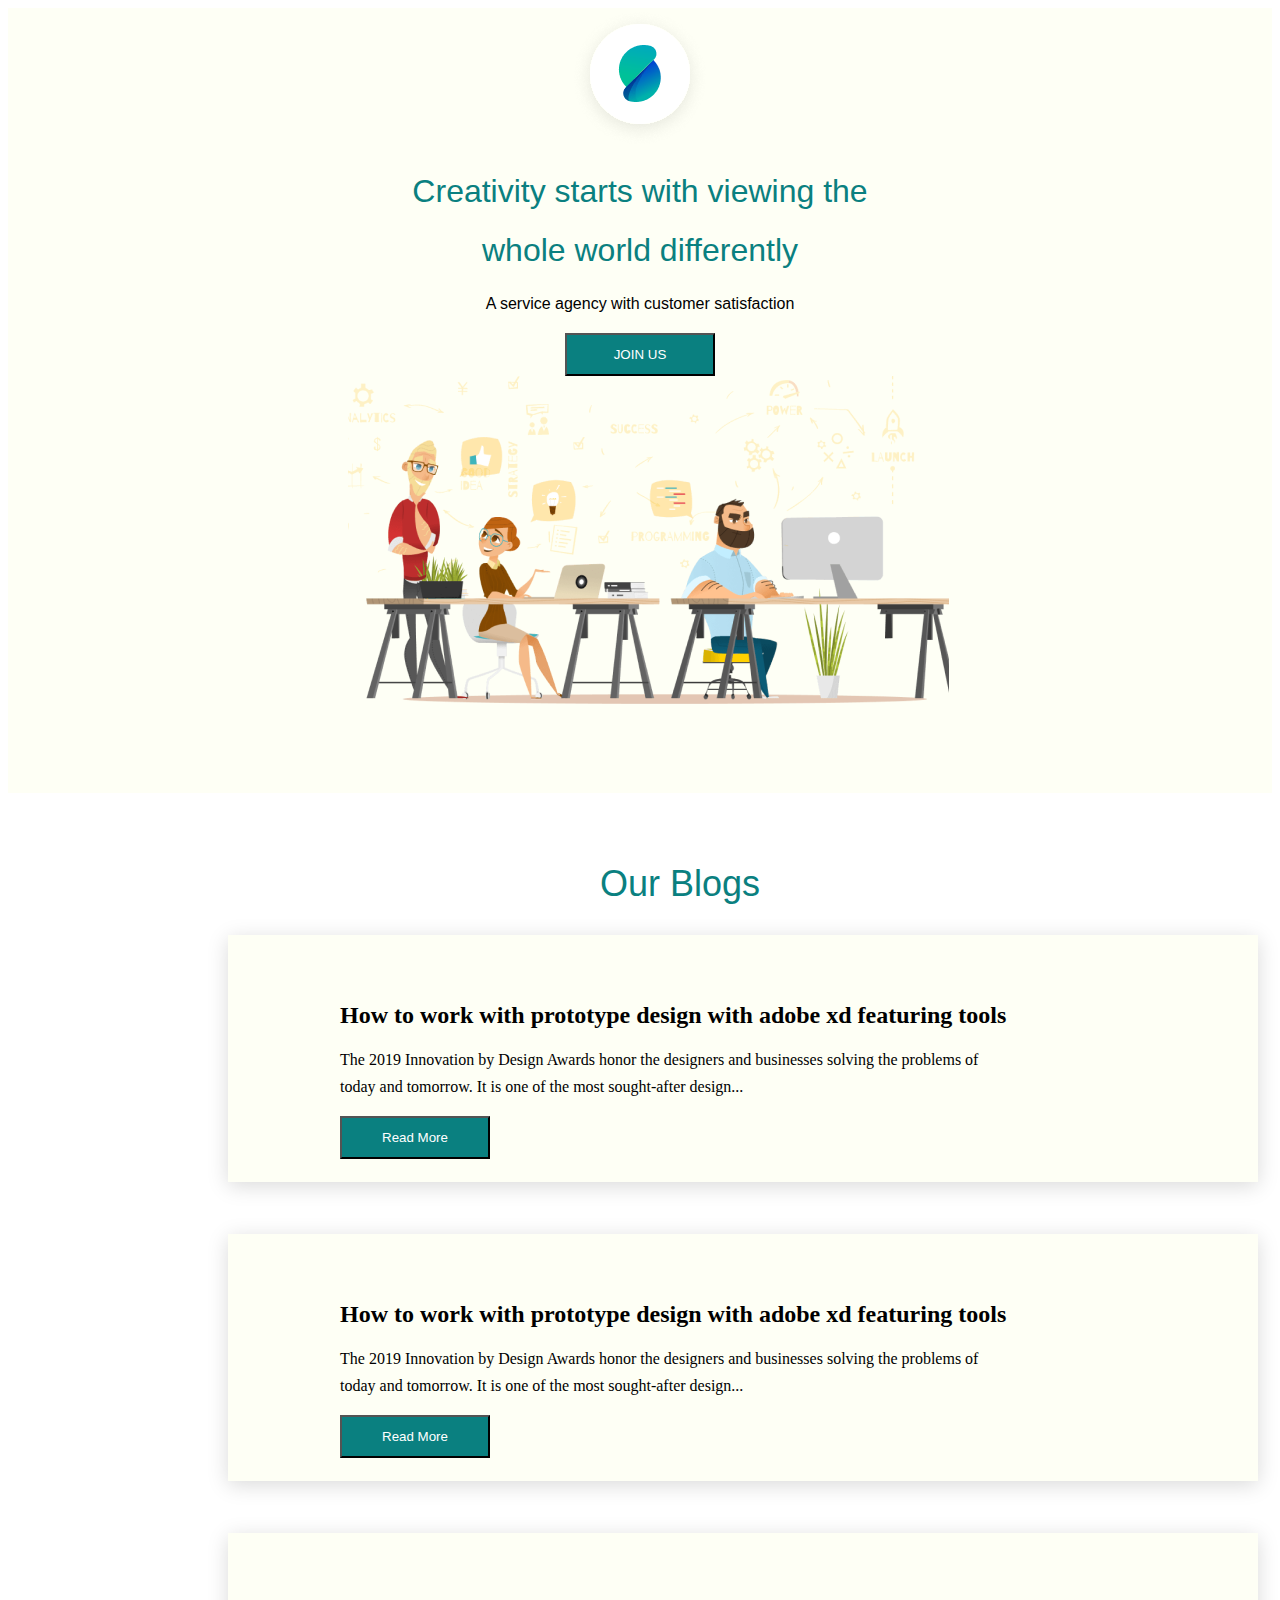
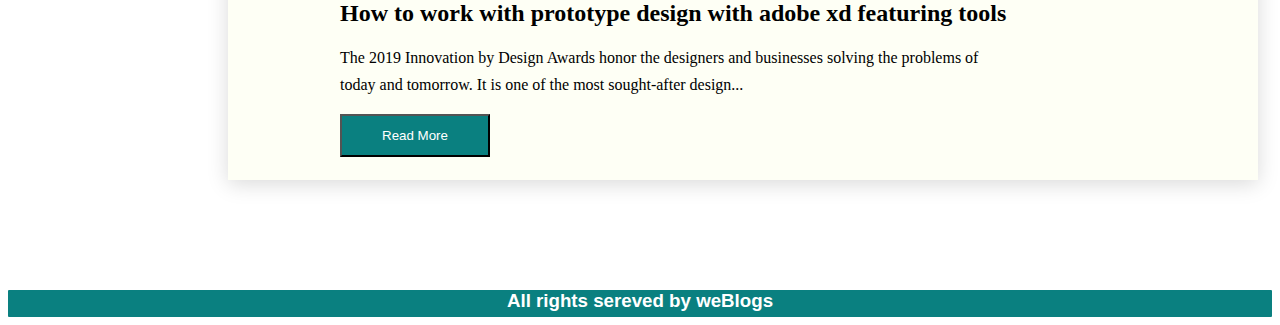
<file: Assignment/index.html>
<!DOCTYPE html>
<html lang="en">
  <head>
    <meta charset="UTF-8" />
    <meta name="viewport" content="width=device-width, initial-scale=1.0" />
    <link rel="preconnect" href="https://fonts.googleapis.com" />
    <link rel="preconnect" href="https://fonts.gstatic.com" crossorigin />

    <title>Startup Page</title>
    <link rel="stylesheet" href="style.css" />
  </head>
  <body>
    <!-- Heading Start  -->
    <header class="site-head">
      <div class="head">
        <div class="logo">
          <img src="logo.png" alt="site-logo" />
        </div>
        <div class="top-head">
          <h1 class="head-line">Creativity starts with viewing the</h1>
          <h1 class="head-line">whole world differently</h1>
        </div>
        <p>A service agency with customer satisfaction</p>
        <div class="join-button">
          <button>JOIN US</button>
        </div>
        <div class="hero-image">
          <img src="content.png" alt="content image" />
        </div>
      </div>
    </header>
    <!-- Main Start  -->
    <main class="main-section">
      <div class="main-content">
        <h2 class="blog-head">Our Blogs</h2>
        <div class="feature-box one">
          <h3>
            How to work with prototype design with adobe xd featuring tools
          </h3>
          <p>
            The 2019 Innovation by Design Awards honor the designers and
            businesses solving the problems of <br />
            today and tomorrow. It is one of the most sought-after design...
          </p>
          <div class="readmore-btn">
            <button>Read More</button>
          </div>
        </div>
      </div>
      <div class="feature-box two">
        <h3>How to work with prototype design with adobe xd featuring tools</h3>
        <p>
          The 2019 Innovation by Design Awards honor the designers and
          businesses solving the problems of <br />
          today and tomorrow. It is one of the most sought-after design...
        </p>
        <div class="readmore-btn">
          <button>Read More</button>
        </div>
      </div>
      <div class="feature-box three">
        <h3>How to work with prototype design with adobe xd featuring tools</h3>
        <p>
          The 2019 Innovation by Design Awards honor the designers and
          businesses solving the problems of <br />
          today and tomorrow. It is one of the most sought-after design...
        </p>
        <div class="readmore-btn">
          <button>Read More</button>
        </div>
      </div>
    </main>
    <!-- Main End  -->
    <!-- Footer Start  -->
    <footer class="footer-section">
      <h3>All rights sereved by weBlogs</h3>
    </footer>
    <!-- Footer End  -->
  </body>
</html>
</file>
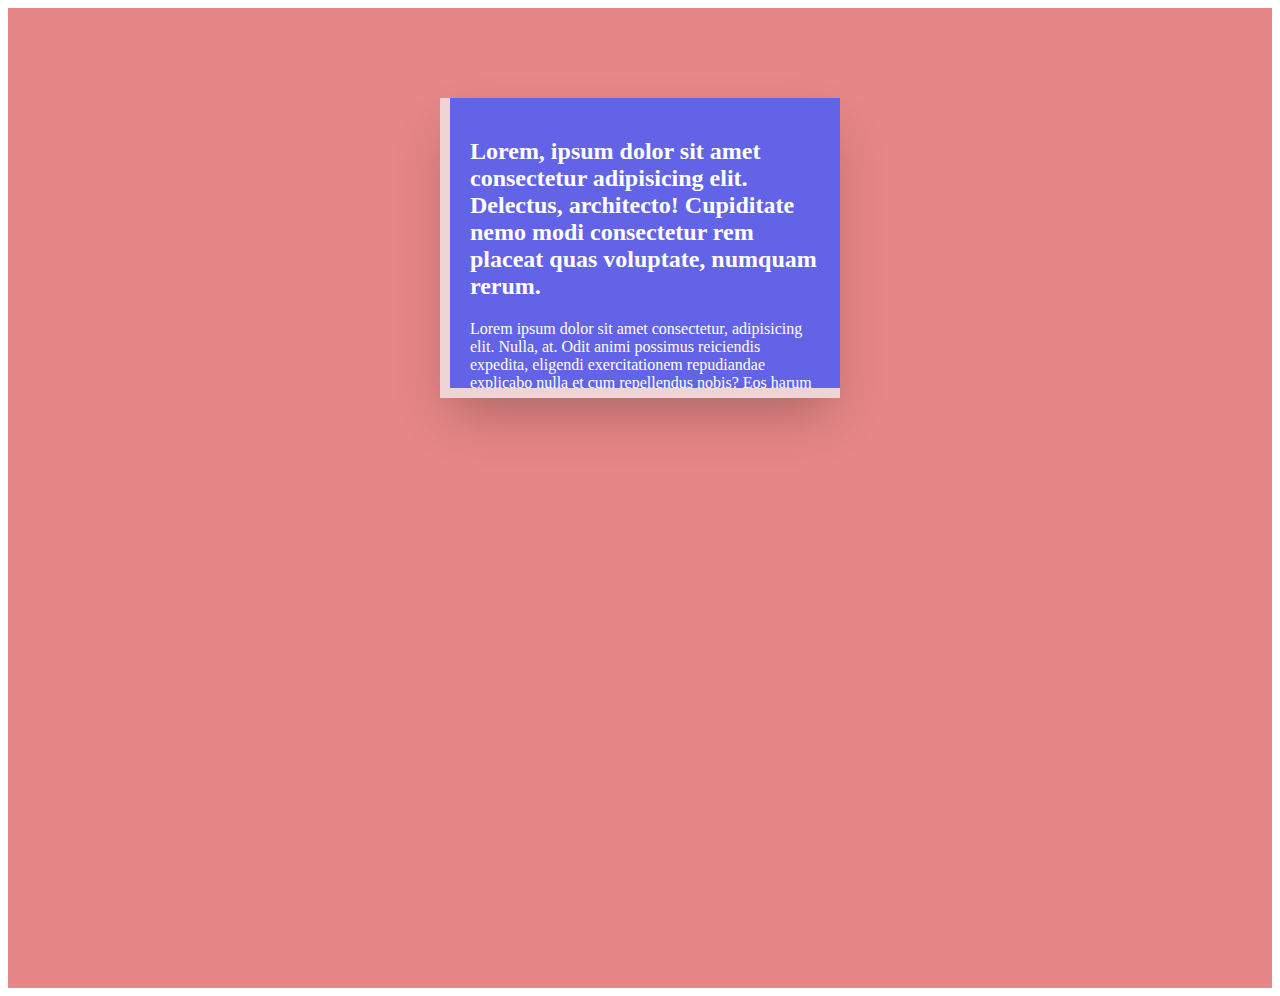
<file: classwork.html>
<!DOCTYPE html>
<html lang="en">
  <head>
    <meta charset="UTF-8" />
    <meta name="viewport" content="width=device-width, initial-scale=1.0" />
    <title>Document</title>
  </head>
  <body>
    <style>
            .section {
              background-color: rgb(230, 134, 134);
              padding: 40px;
              height: 900px;
            }
            .box {
              width: 400px;
              height: 300px;
              /* overflow: hidden; */
              overflow-y: scroll;
              /* overflow-x: scroll; */
              background-color: rgb(99, 99, 231);
              color: white;
              padding: 20px;
              margin: 50px auto;
              border-bottom: 10px solid rgb(238, 212, 212);
              border-left: 10px solid rgb(238, 212, 212);
              /* outline: 10px solid rgb(255, 234, 0); */
              box-shadow: rgba(0, 0, 0, 0.25) 0px 25px 50px -12px;
              box-sizing: border-box;
              opacity: 1;
            }
            /* width */
      ::-webkit-scrollbar {
        width: 10px;
        }

      /* Track */
      ::-webkit-scrollbar-track {
        background:transparent
      }

      /* Handle */
      ::-webkit-scrollbar-thumb {
        background: rgb(37, 218, 227);
        border-radius: 20px;
      }
            /* h2{
              width: 700px;
            } */

            /* h2,
            p,
            h4,
            div,
            span,
            a,
            b {
              background-color: aquamarine;
            }
            h2 {
              background-color: red;
              padding: 40px;
              margin-top: 50px;
              display: inline-block;
              /* display: none; */
            }
            /* a {
              padding: 40px;
              background-color: red;
              display: inline-block;
              /* margin: 40px; */
              /* display: block; */
            } */ */
    </style>

    <!-- <img src="blog.png" alt="" /> -->
    <section class="section">
      <div class="box">
        <h2>
          Lorem, ipsum dolor sit amet consectetur adipisicing elit. Delectus,
          architecto! Cupiditate nemo modi consectetur rem placeat quas
          voluptate, numquam rerum.
        </h2>
        <p>
          Lorem ipsum dolor sit amet consectetur, adipisicing elit. Nulla, at.
          Odit animi possimus reiciendis expedita, eligendi exercitationem
          repudiandae explicabo nulla et cum repellendus nobis? Eos harum odio
          quas expedita cumque? Quos vero fugiat quidem! Itaque natus quidem
          nobis cumque officia.
        </p>
        <p>
          Lorem ipsum dolor sit amet consectetur, adipisicing elit. Nulla, at.
          Odit animi possimus reiciendis expedita, eligendi exercitationem
          repudiandae explicabo nulla et cum repellendus nobis? Eos harum odio
          quas expedita cumque? Quos vero fugiat quidem! Itaque natus quidem
          nobis cumque officia.
        </p>
        <a href="#">Learn More</a>
      </div>
    </section>
  </body>
</html>
</file>
<file: Assignment/style.css>
.site-head {
  background-color: #fefff5;
  width: 100%;
  height: 785px;
}

.head,
logo,
top-head,
head-line,
hero-image,
site-head {
  text-align: center;
  font-family: "Poppins", sans-serif;
  font-weight: 400;
}
button {
  color: #ffffff;
  background-color: #0a8080;
  text-align: center;
  width: 150px;
  height: 43px;
  font-family: "Poppins", sans-serif;
  font-weight: 400;
}

p {
  size: 18px;
  line-height: 27px;
}
h1 {
  color: #0a8080;
  font-family: "Poppins", sans-serif;
  font-weight: 400;
}

.hero-image {
  margin-bottom: 7px;
  margin-left: 340px;
  margin-right: 339px;
}
.main-section {
  width: 100%;
  padding: 40px;
  color: #ffffff;
}

main-content {
  width: 80%;
  margin: 0 auto;
}

h2 {
  color: #0a8080;
  font-size: 36px;
  margin-right: 80px auto;
  font-family: "Poppins", sans-serif;
  font-weight: 400;
}

.blog-head {
  text-align: center;
  font-family: "Poppins", sans-serif;
  font-weight: 400;
}

.feature-box h3 {
  color: #000000;
  font-size: 24px;
  height: 20px;
}
.one {
  background-color: #fefff5;
  color: #000000;
  margin-left: 180px;
  margin-right: 158px;
  margin-bottom: 52px;
  width: 60%;
  box-shadow: 0px 4px 20px 0px #00000026;
  padding: 43px 160px 39px 112px;
}
.two {
  background-color: #fefff5;
  color: #000000;
  margin-left: 180px;
  margin-right: 158px;
  margin-bottom: 52px;
  width: 60%;
  box-shadow: 0px 4px 20px 0px #00000026;
  padding: 43px 160px 39px 112px;
}

.three {
  background-color: #fefff5;
  color: #000000;
  margin-left: 180px;
  margin-right: 158px;
  margin-bottom: 52px;
  width: 60%;
  box-shadow: 0px 4px 20px 0px #00000026;
  padding: 43px 160px 39px 112px;
}

.feature-box p {
  font-size: 16px;
}

.readmore-btn {
  width: 98px;
  height: 27px;
  size: 18px;
}

.footer-section {
  background-color: #0a8080;
  color: #ffffff;
  text-align: center;
  width: 100%;
  height: 27px;
  size: 18px;
  border-radius: 1px;
  font-family: "Poppins", sans-serif;
  font-weight: 400;
}
</file>
